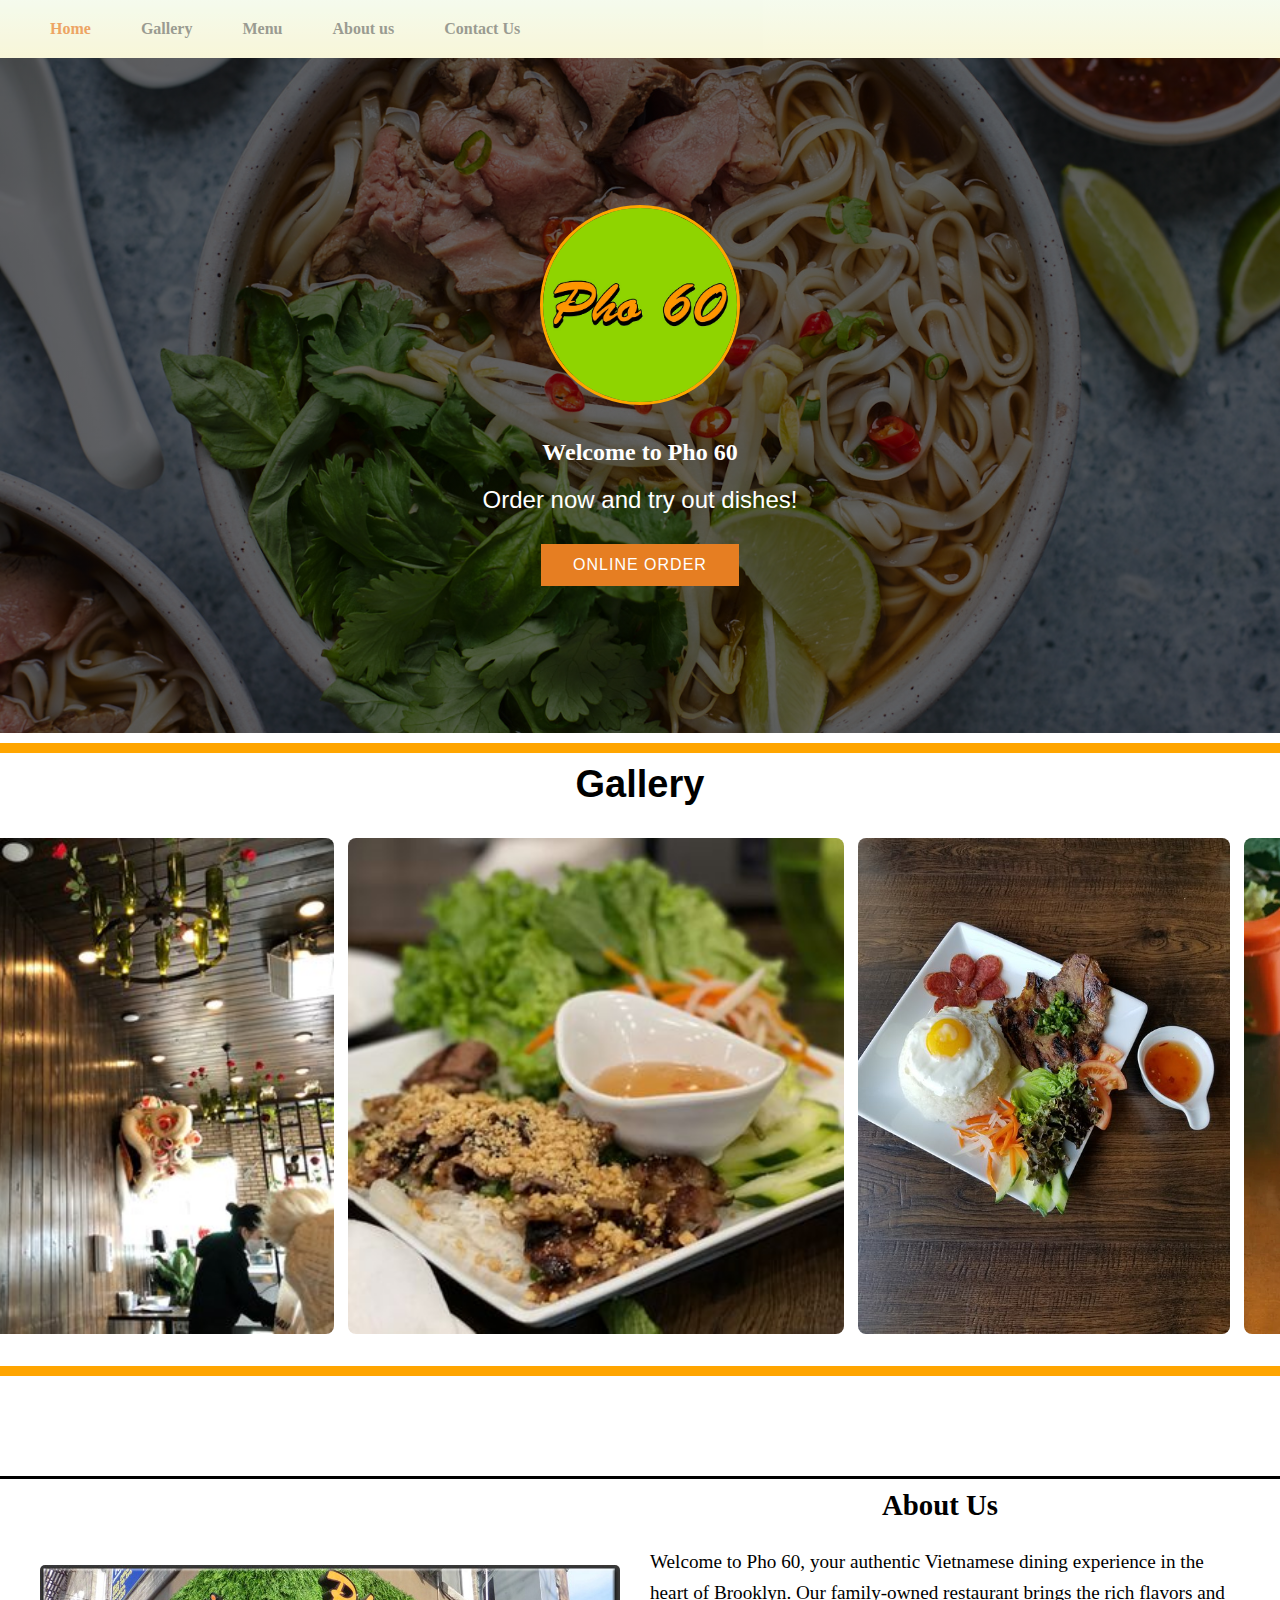
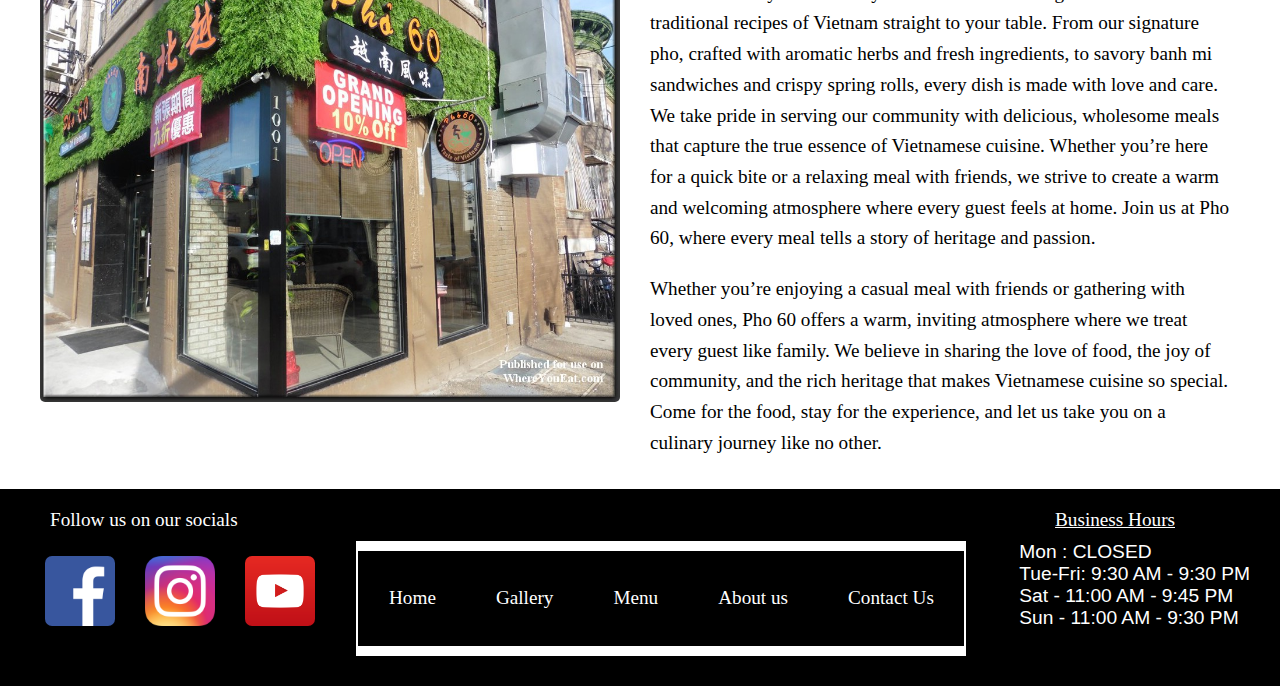
<file: index.html>
<!DOCTYPE html>
<html lang="en">
<head>
    <meta charset="UTF-8">
    <meta name="viewport" content="width=device-width, initial-scale=1.0">
    <link rel ="stylesheet" href="index.css" href="https://stackpath.bootstrapcdn.com/bootstrap/4.5.2/css/bootstrap.min.css">
    <link rel ="icon" type="image/png" href="pictures/pho60.png">
    <link rel="html" href="Menu.html">
    <link rel="html" href="Contact.html">
    <title> Pho 60 | Homepage</title>

</head>
<body>
  <nav class="navbar">
    <input type="checkbox" id="hamburger-toggle" class="hamburger-toggle">
    <label for="hamburger-toggle" class="hamburger">
        <div class="bar1"></div>
        <div class="bar2"></div>
        <div class="bar3"></div>
    </label>
    <div class="nav-links">
        <a href="#top" class="active">Home</a>
        <a href="#gallery">Gallery</a>
        <a href="Menu.html">Menu</a>
        <a href="#about">About us</a>
        <a href="Contact.html">Contact Us</a>
    </div>
</nav>
    
    <section class="hero">
      <div class = "image-logo">
        <img src="pictures/pho60.png" alt="Description of the image">
      </div>
        <h2 class = "title-text"> Welcome to Pho 60</h2>
        <p class = "italic-text"> Order now and try out dishes!</p>
        <a href="#" class="order-button">Online Order</a>
    </section>

  <section id="gallery">

    <hr class="custom-line">
    <div class="gallery-title">Gallery</div>
    <div>
      <div class="gallery-container">
        <img src="pictures/outside.png" alt="restaurant image">
        <img src="pictures/interior1.png" alt="restaurant image">
        <img src="pictures/fancy.png" alt="restaurant image">
        <img src="pictures/plating.png" alt="restaurant image">
        <img src="pictures/food1.png" alt="restaurant image">
        <img src="pictures/smalldishes.png" alt="restaurant image">
      </div>
  </section>
    
  <hr class="custom-line">
    
  <hr class="custom-line-thin">
    <section id="about" class="about-container">
      <div class="about-image">
          <img src="pictures/restaurantpic.png" alt="restaurant image">
      </div>
      <div class="about-text">
          <h2>About Us</h2>
          <p>
            Welcome to Pho 60, your authentic Vietnamese dining experience in the heart of Brooklyn. Our family-owned restaurant brings the rich flavors and traditional recipes of Vietnam straight to your table. From our signature pho, crafted with aromatic herbs and fresh ingredients, to savory banh mi sandwiches and crispy spring rolls, every dish is made with love and care. We take pride in serving our community with delicious, wholesome meals that capture the true essence of Vietnamese cuisine. Whether you’re here for a quick bite or a relaxing meal with friends, we strive to create a warm and welcoming atmosphere where every guest feels at home. Join us at Pho 60, where every meal tells a story of heritage and passion.
          </p>
          <p>
            Whether you’re enjoying a casual meal with friends or gathering with loved ones, Pho 60 offers a warm, inviting atmosphere where we treat every guest like family. We believe in sharing the love of food, the joy of community, and the rich heritage that makes Vietnamese cuisine so special. Come for the food, stay for the experience, and let us take you on a culinary journey like no other.
          </p>
      </div>
  </section>
    
  <footer>
    <div class="row">
      <p>Follow us on our socials</p>
      <p class="end-text"> Business Hours</p>
    </div>
    <div class="footer-container-links">
      <a href="https://www.facebook.com" target="_blank">
        <img src="pictures/fb.png" alt="Facebook link">
      </a>
      <a href="https://www.instagram.com" target="_blank">
        <img src="pictures/ig.png" alt="Instagram link">
      </a>
      <a href="https://youtu.be/xvFZjo5PgG0?si=szwLH651ct6A2AlN" target="_blank">
        <img src="pictures/yt.png" alt="Youtube link">
      </a>
      <div class = "footer-links">
        <a href="#top" class="active">Home</a>
        <a href="#gallery">Gallery</a>
        <a href="Menu.html">Menu</a>
        <a href="#about">About us</a>
        <a href="Contact.html">Contact Us</a>
    </div>
      <div class="footer-container-hours"> 
        <div class="italic-text">Mon : CLOSED </div>
        <div class="italic-text"> Tue-Fri: 9:30 AM - 9:30 PM </div>
        <div class="italic-text"> Sat - 11:00 AM - 9:45 PM </div>
        <div class="italic-text">Sun - 11:00 AM - 9:30 PM </div>
      </div>
    </div>
  </footer>
</body>
</html>
</file>
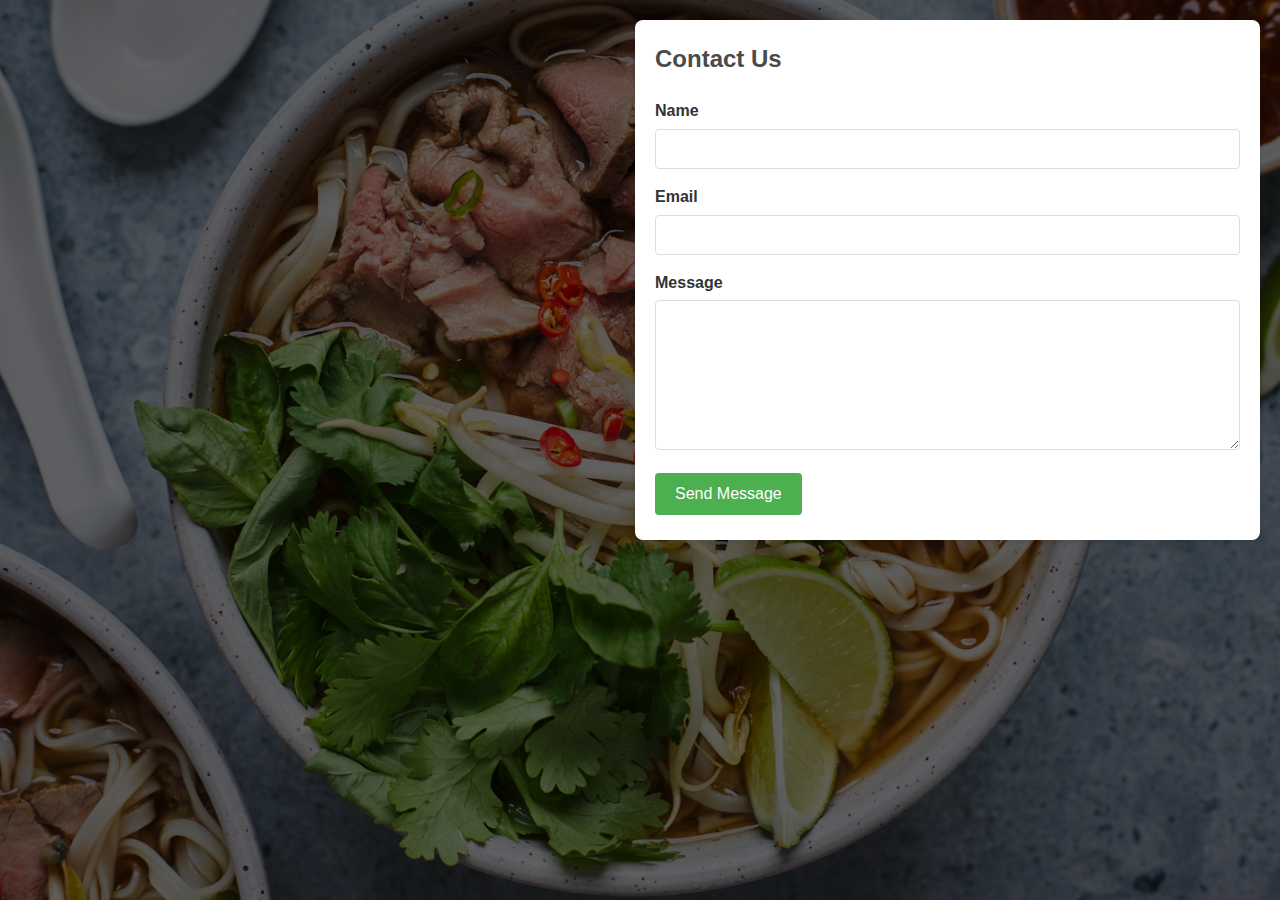
<file: Contact.html>
<!DOCTYPE html>
<html lang="en">
<head>
    <meta charset="UTF-8">
    <meta name="viewport" content="width=device-width, initial-scale=1.0">
    <link rel="stylesheet" href ="Contact.css">
    <link rel ="icon" type="image.png" href="pictures/pho60.png">

    <title>Pho 60 | Contact Page </title>
</head>
<body>
    <div class="container">
        <div class="content">
            <div class="map-container">
                <iframe 
                    class="map"
                    src="https://www.google.com/maps/embed?pb=!1m18!1m12!1m3!1d3028.6985635167086!2d-74.0071137!3d40.6328697!2m3!1f0!2f0!3f0!3m2!1i1024!2i768!4f13.1!3m3!1m2!1s0x89c2453646db0f49%3A0xaf404ce417673336!2sPho%2060!5e0!3m2!1sen!2sus!4v1680000000000!5m2!1sen!2sus" 
                    allowfullscreen="" 
                    loading="lazy">
                </iframe>
            </div>
            
            <div class="contact-container">
                <h2>Contact Us</h2>
                <form id="contact-form">
                    <div class="form-group">
                        <label for="name">Name</label>
                        <input type="text" id="name" name="name" required>
                    </div>
                    
                    <div class="form-group">
                        <label for="email">Email</label>
                        <input type="email" id="email" name="email" required>
                    </div>
                    
                    <div class="form-group">
                        <label for="message">Message</label>
                        <textarea id="message" name="message" required></textarea>
                    </div>
                    
                    <button type="submit">Send Message</button>
                </form>
            </div>
        </div>
    </div>
</body>
</html>
</file>
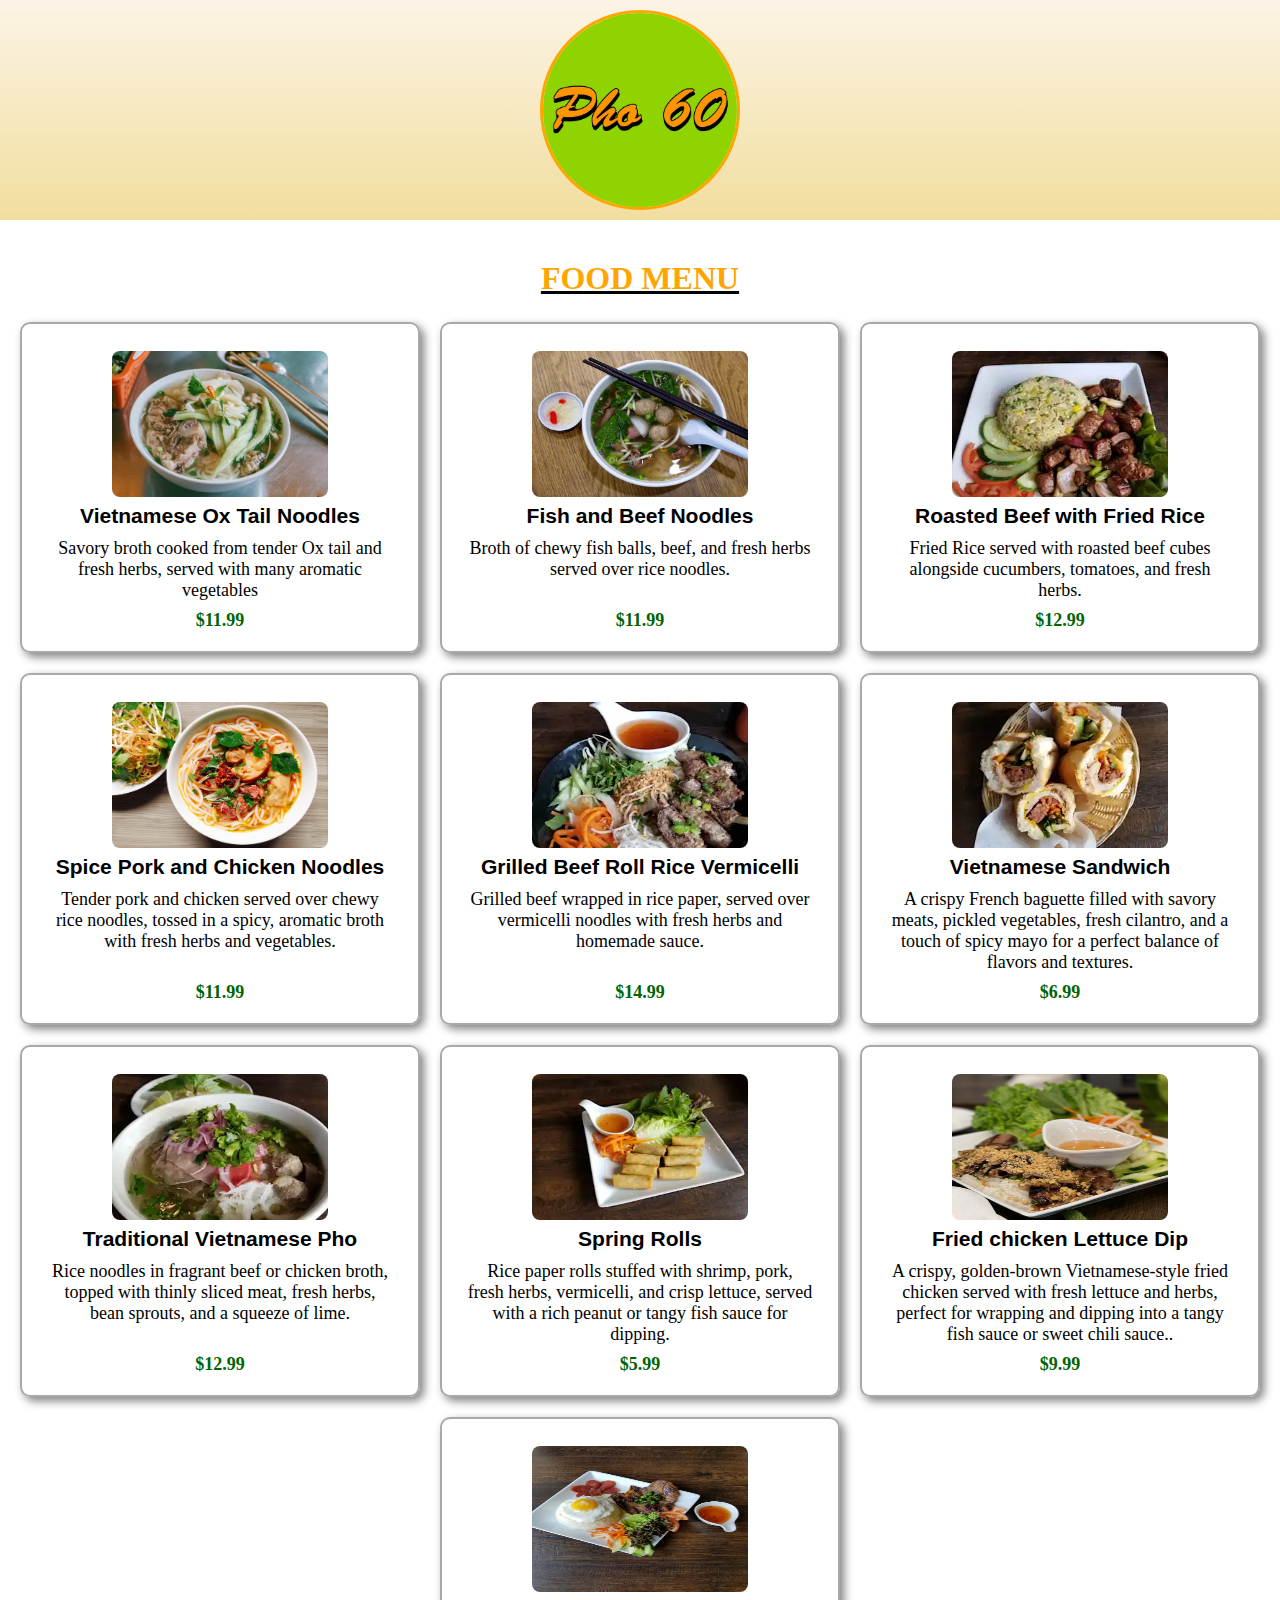
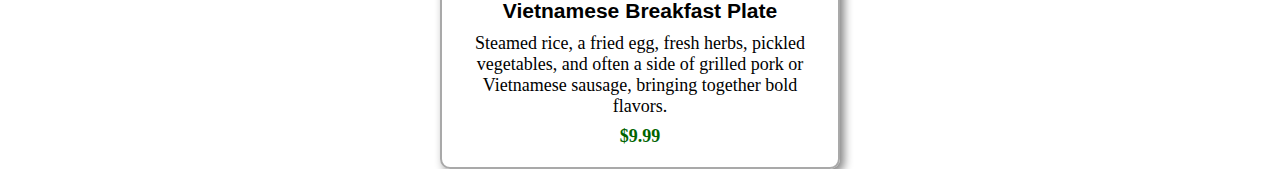
<file: Menu.html>
<!DOCTYPE html>
<html lang="en">
<head>
    <meta charset="UTF-8">
    <meta name="viewport" content="width=device-width, initial-scale=1.0">
    <link rel="stylesheet" href="Menu.css">
    <link rel ="icon" type="image/png" href="pictures/pho60.png">

    <title> Pho 60 | Restaurant Menu </title>
</head>
<body>
   <header>
    <div>
        <div class = "head-container">
            <img src="pictures/pho60.png" alt="Description of the image">
        </div>
      <div class = "menu-title-text">
            <h1>FOOD MENU</h1>
      </div>
      <div class="menu-container">
        <div class="menu-card">
            <img src="pictures/food1.png" alt="Vietnamese Ox Tail Noodles">
            <h3> Vietnamese Ox Tail Noodles </h3>
            <p> Savory broth cooked from tender Ox tail and fresh herbs, served with many aromatic vegetables</p>
            <p class="price">$11.99</p>
        </div>
        
        <div class="menu-card">
            <img src="pictures/food2.png" alt="Fish and Beef Noodles">
            <h3> Fish and Beef Noodles </h3>
            <p> Broth of chewy fish balls, beef, and fresh herbs served over rice noodles.    </p>
            <p class="price">$11.99</p>
        </div>

        <div class="menu-card">
            <img src="pictures/food9.png" alt="Roasted Beef with Fried Rices">
            <h3> Roasted Beef with Fried Rice</h3>
            <p> Fried Rice served with roasted beef cubes alongside cucumbers,
                tomatoes, and fresh herbs.
            </p>
            <p class="price">$12.99</p>
        </div>

        <div class="menu-card">
            <img src="pictures/food4.png" alt="Spice Pork and Chicken Noodles">
            <h3>Spice Pork and Chicken Noodles</h3>
            <p>Tender pork and chicken served over chewy rice noodles, tossed in a spicy, aromatic broth with fresh herbs and vegetables.</p>
            <p class="price">$11.99</p>
        </div>

        <div class="menu-card">
            <img src="pictures/food5.png" alt="Grilled Beef Roll Rice Vermicelli">
            <h3>Grilled Beef Roll Rice Vermicelli</h3>
            <p> Grilled beef wrapped in rice paper, served over vermicelli noodles with fresh herbs and homemade sauce.
            <p class="price">$14.99</p>
        </div>

        <div class="menu-card">
            <img src="pictures/food6.png" alt="Vietnamese Sandwich">
            <h3>Vietnamese Sandwich</h3>
            <p>A crispy French baguette filled with savory meats, pickled vegetables, fresh cilantro, and a touch of spicy mayo for a perfect balance of flavors and textures.</p>
            <p class="price">$6.99</p>
        </div>

        <div class="menu-card">
            <img src="pictures/food7.png" alt="Traditional Vietnamese Pho">
            <h3>Traditional Vietnamese Pho</h3>
            <p>Rice noodles in fragrant beef or chicken broth, topped with thinly sliced meat, fresh herbs, bean sprouts, and a squeeze of lime. </p>
            <p class="price">$12.99</p>
        </div>
        <div class="menu-card">
            <img src="pictures/food8.png" alt="Spring Rolls">
            <h3>Spring Rolls</h3>
            <p>Rice paper rolls stuffed with shrimp, pork, fresh herbs, vermicelli, and crisp lettuce, served with a rich peanut or tangy fish sauce for dipping.</p>
            <p class="price">$5.99</p>
        </div>
        <div class="menu-card">
            <img src="pictures/fancy.png" alt="Spring Rolls">
            <h3> Fried chicken Lettuce Dip </h3>
            <p>A crispy, golden-brown Vietnamese-style fried chicken served with fresh lettuce and herbs, perfect for wrapping and dipping into a tangy fish sauce or sweet chili sauce..</p>
            <p class="price">$9.99</p>
        </div>
        <div class="menu-card">
            <img src="pictures/plating.png" alt="Vietnamese Breakfast Plate ">
            <h3>Vietnamese Breakfast Plate</h3>
            <p> Steamed rice, a fried egg, fresh herbs, pickled vegetables, and often a side of grilled pork or Vietnamese sausage, bringing together bold flavors.</p>
            <p class="price"> $9.99</p>
        </div>
    </div>
    
      
    </div>
   </header> 
</body>
</html>
</file>
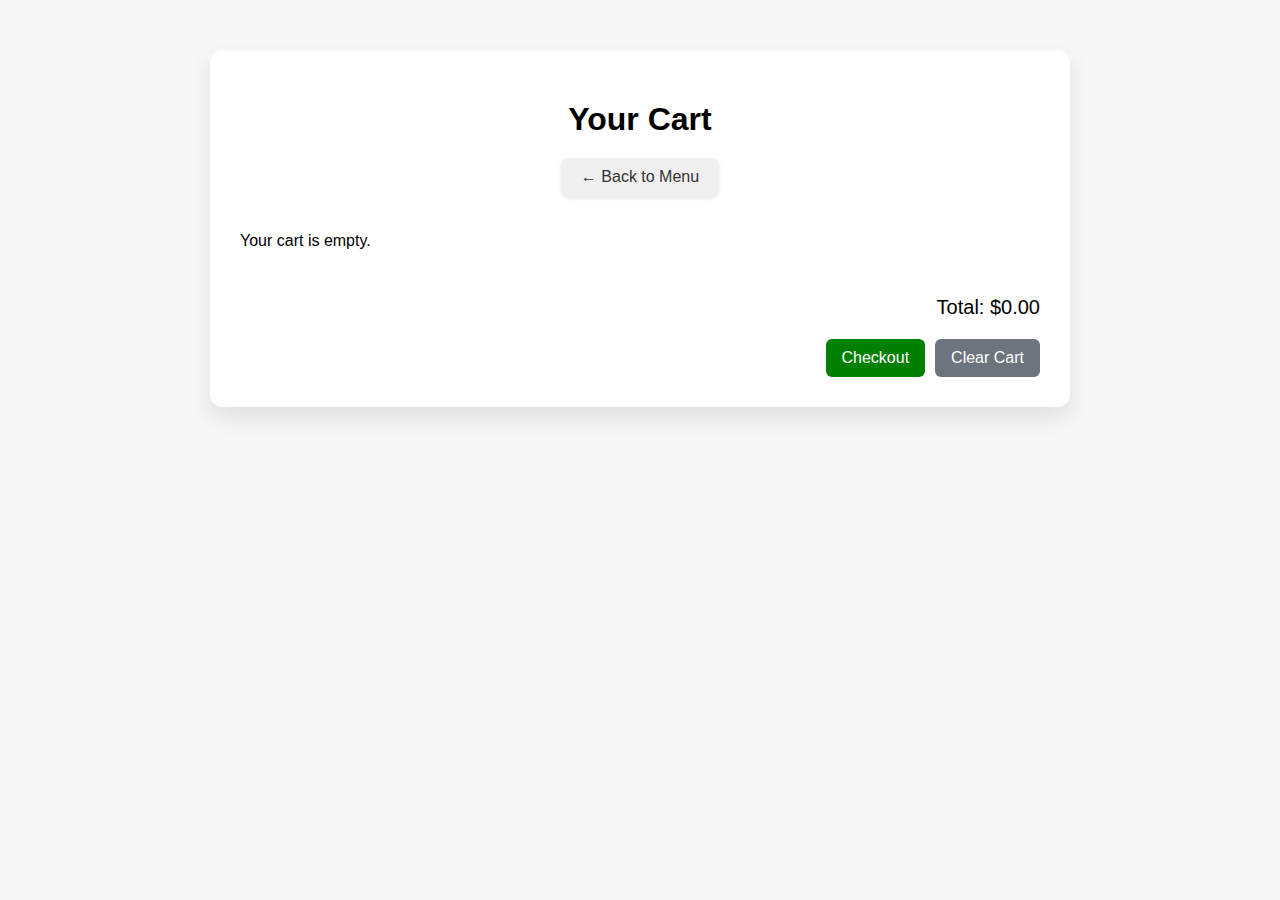
<file: viewcart.html>
<!DOCTYPE html>
<html lang="en">
<head>
  <meta charset="UTF-8" />
  <meta name="viewport" content="width=device-width, initial-scale=1.0"/>
  <title>Shopping Cart</title>
  <link rel="stylesheet" href="viewcart.css" />
  <script src="viewcart.js" defer></script>
</head>
<body>
  <div class="cart-container">
    <h1>Your Cart</h1>
    <a href="Menu.html" class="back-button">← Back to Menu</a>
        
    <div id="cart-items" class="cart-items"></div>

    <div class="cart-summary">
      <p>Total: <span id="total-price">$0.00</span></p>
      <div class="cart-buttons">
        <button id="checkout-button" class="btn">Checkout</button>
        <button id="clear-cart-button" class="btn btn-clear">Clear Cart</button>
      </div>
    </div>
  </div>
</body>
</html>
</file>
<file: Contact.css>
* {
    margin: 0;
    padding: 0;
    box-sizing: border-box;
    font-family: Arial, sans-serif;
}

body {
    color: #333;
    line-height: 1.6;
    margin: 0;
    padding: 0;
    min-height: 100vh;
    background-image: linear-gradient(rgba(0, 0, 0, 0.6), rgba(0, 0, 0, 0.6)), url(pictures/phohero.png);
    background-size: cover;
    background-position: center;
    background-attachment: fixed;
    justify-content: center;
}

.container {
    max-width: 2000px;
    margin: 0 auto;
    padding: 20px;
}

header {
    background-color: #4a4a4a;
    color: white;
    text-align: center;
    padding: 20px 0;
    margin-bottom: 30px;
}

h1 {
    font-size: 2.5rem;
}

.content {
    display: flex;
    flex-wrap: wrap;
    gap: 30px;
}

.map-container {
    flex: 1;
    min-width: 300px;
    height: 520px;
}

.map {
    width: 100%;
    height: 100%;
    border: none;
}

.contact-container {
    flex: 1;
    min-width: 300px;
    background-color: white;
    padding: 20px;
    border-radius: 8px;
    box-shadow: 0 2px 5px rgba(0,0,0,0.1);
}

h2 {
    margin-bottom: 20px;
    color: #4a4a4a;
}

.form-group {
    margin-bottom: 15px;
}

label {
    display: block;
    margin-bottom: 5px;
    font-weight: bold;
}

input, textarea {
    width: 100%;
    padding: 10px;
    border: 1px solid #ddd;
    border-radius: 4px;
    font-size: 1rem;
}

textarea {
    height: 150px;
    resize: vertical;
}

button {
    background-color: #4CAF50;
    color: white;
    border: none;
    padding: 12px 20px;
    font-size: 1rem;
    border-radius: 4px;
    cursor: pointer;
    transition: background-color 0.3s;
}

button:hover {
    background-color: #45a049;
}

footer {
    text-align: center;
    margin-top: 40px;
    padding: 20px 0;
    color: #777;
    border-top: 1px solid #ddd;
}

@media (max-width: 768px) {
    .content {
        flex-direction: column;
    }
}
</file>
<file: Menu.css>
* {
    margin: 0;
    padding: 0;
    box-sizing: border-box;
    font-family: Arial, sans-serif;
}

.head-container {
    display:flex;
    justify-content: center;
    margin-bottom: 30px;
    background:linear-gradient(rgba(221, 147, 10, 0.1),rgba(221, 172, 12, 0.4));
}

.head-container img {
    border: solid 3px orange;
    width: 200px;
    height: auto;
    border-radius: 50%;
    object-fit: cover;
    margin: 10px;   
}
.menu-container {
    display: flex;
    justify-content: center;
    flex-wrap: wrap;
    gap: 20px;
}

.menu-title-text {
    display: flex;
    justify-content: center;
    text-decoration: underline;
    padding: 10px;
    margin-bottom: 15px;
}

.menu-title-text h1 {
    font-family: 'Gill Sans';
    color: orange;  
}


.menu-card {
    width: 400px;
    padding: 25px;
    border: 2px solid darkgray;
    border-radius: 10px;
    box-shadow: 4px 4px 10px gray;
    text-align: center;
    position: relative;
    padding-bottom: 50px; 
    font-size: large;
}   

.menu-card img {
    width: 200px;
    height: 150px;
    max-width: 300px;
    min-width: 220px;
    min-height: 150px;
    border-radius: 10px;
    border: 2px solid transparent;
}

.menu-card p {
    padding-top: 10px;
    font-family: 'Gill Sans';
}

.price {
    font-weight: bold;
    color: darkgreen;
    position: absolute;
    bottom: 20px;
    left: 0;
    right: 0;
    text-align: center;
}
</file>
<file: viewcart.css>
body {
    font-family: 'Segoe UI', sans-serif;
    background-color: #f7f7f7;
    margin: 0;
    padding: 0;
  }
  
  .cart-container {
    max-width: 800px;
    margin: 50px auto;
    background: white;
    border-radius: 12px;
    padding: 30px;
    box-shadow: 0 10px 25px rgba(0,0,0,0.1);
  }
  
  h1 {
    text-align: center;
    margin-bottom: 20px;
  }
  
  .back-button {
    display: block;
    margin: 0 auto 20px auto;
    text-align: center;
    text-decoration: none;
    background-color: #f0f0f0;
    color: #333;
    padding: 10px 20px;
    border-radius: 8px;
    font-size: 16px;
    width: fit-content;
    box-shadow: 0 2px 4px rgba(0,0,0,0.1);
  }
  
  .back-button:hover {
    background-color: #ddd;
  }
  
  .cart-items {
    display: flex;
    flex-direction: column;
    gap: 20px;
  }
  
  .cart-item {
    display: flex;
    align-items: center;
    background-color: #fdfdfd;
    padding: 15px;
    border-radius: 10px;
    border: 1px solid #ddd;
  }
  
  .cart-item img {
    width: 80px;
    height: 80px;
    object-fit: cover;
    border-radius: 8px;
    margin-right: 20px;
  }
  
  .cart-info {
    flex: 1;
  }
  
  .cart-info h4 {
    margin: 0;
    font-size: 18px;
  }
  
  .cart-info p {
    margin: 5px 0;
    font-size: 16px;
    color: #444;
  }
  
  .remove-button {
    background-color: #ff4d4f;
    border: none;
    color: white;
    padding: 6px 10px;
    border-radius: 6px;
    cursor: pointer;
    font-size: 14px;
  }
  
  .remove-button:hover {
    background-color: #e60000;
  }
  
  .cart-summary {
    text-align: right;
    margin-top: 30px;
    font-size: 20px;
  }
  
  .cart-buttons {
    margin-top: 15px;
    display: flex;
    justify-content: flex-end;
    gap: 10px;
  }
  
  .btn {
    padding: 10px 16px;
    border: none;
    border-radius: 6px;
    cursor: pointer;
    font-size: 16px;
    background-color: green;
    color: white;
  }
  
  .btn:hover {
    background-color: orange;
  }
  
  .btn-clear {
    background-color: #6c757d;
  }
  
  .btn-clear:hover {
    background-color: #5a6268;
  }
</file>
